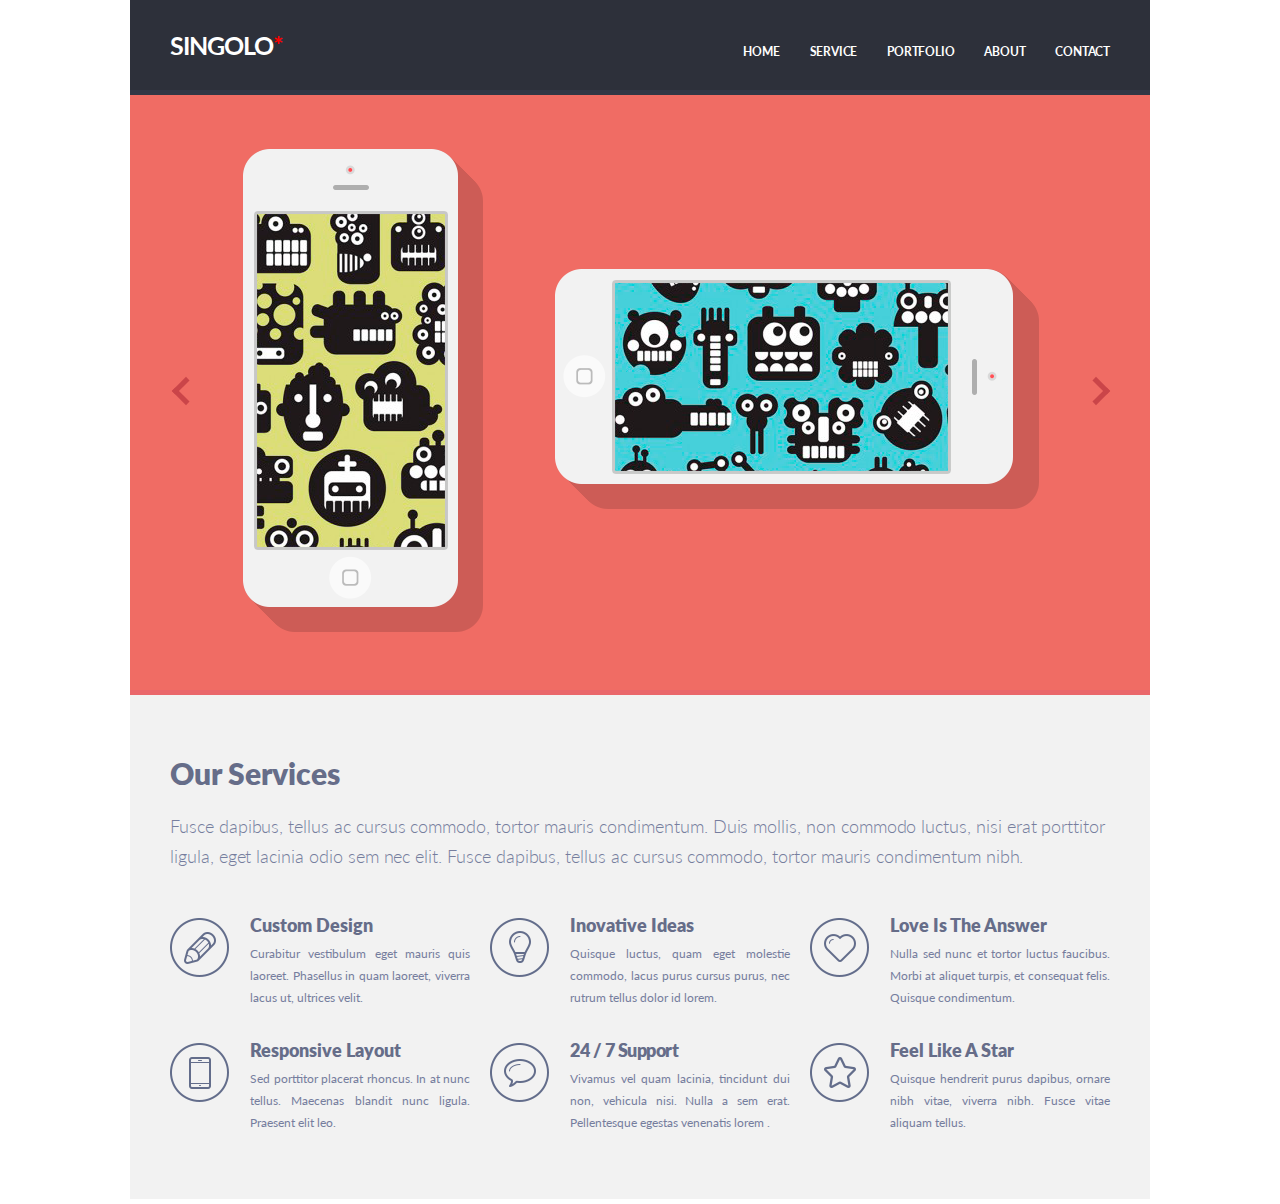
<file: singolo1.html>
<!DOCTYPE html>
<html lang="en">
<head>
    <meta charset="UTF-8">
    <meta name="viewport" content="width=device-width, initial-scale=1.0">
    <meta http-equiv="X-UA-Compatible" content="ie=edge">
    <title>Document</title>
    <link rel="stylesheet" href="singolo1.css">
</head>
<body>
<div class="wrapper">

    <header class="header">
        <div class="logo">
            <h1 class="logo-text">SINGOLO<span class="logo-red">*</span></h1>
        </div>
        <nav>
            <ul class="navigation">
                <li class="nav-li-item">HOME</li>
                <li class="nav-li-item">SERVICE</li>
                <li class="nav-li-item">PORTFOLIO</li>
                <li class="nav-li-item">ABOUT</li>
                <li class="nav-li-item">CONTACT</li>
            </ul>
        </nav>
    </header>
    <div class="section-header--divider"></div>

    <main>

        <section class="section section-slider">
            <span class="arrow arrow-left"></span>
            <img class="img1" src="./assets/img/iPhone%20Vertical.png" alt="phone">
            <img class="img2" src="./assets/img/iPhone%20Horizontal.png" alt="phone">
            <span class="arrow arrow-right"></span>

        </section>

        <div class="section-slider--divider"></div>


        <section class="section section-icon">
            <h2 class="section-icon--header">Our Services</h2>
            <p class="section-icon--text">Fusce dapibus, tellus ac cursus commodo, tortor mauris condimentum. Duis
                mollis, non commodo luctus, nisi erat porttitor ligula, eget lacinia odio sem nec elit. Fusce dapibus,
                tellus ac cursus commodo, tortor mauris condimentum nibh.</p>

            <div class="center div-icon">

                <div class="icon-wrapper">
                    <img src="assets/img/pen.png" class="icon-grid--elem" alt="icon1">
                    <h3 class="icon-header">Custom Design</h3>
                    <p class="icon-text icon-text-1">Curabitur vestibulum eget mauris quis laoreet. Phasellus in quam
                        laoreet, viverra lacus ut, ultrices velit.</p>
                </div>
                <div class="icon-wrapper">
                    <img src="assets/img/Ellipse.png" class="icon-grid--elem" alt="icon2">
                    <h3 class="icon-header">Inovative Ideas</h3>
                    <p class="icon-text icon-text-2">Quisque luctus, quam eget molestie commodo, lacus purus cursus
                        purus, nec rutrum tellus dolor id lorem.</p>
                </div>
                <div class="icon-wrapper">
                    <img src="assets/img/heart.png" class="icon-grid--elem" alt="icon3">
                    <h3 class="icon-header">Love Is The Answer</h3>
                    <p class="icon-text icon-text-3">Nulla sed nunc et tortor luctus faucibus. Morbi at aliquet turpis,
                        et consequat felis. Quisque condimentum.</p>
                </div>
                <div class="icon-wrapper">
                    <img src="assets/img/phone.png" class="icon-grid--elem" alt="icon4">
                    <h3 class="icon-header">Responsive Layout</h3>
                    <p class="icon-text icon-text-1">Sed porttitor placerat rhoncus. In at nunc tellus. Maecenas blandit
                        nunc ligula. Praesent elit leo.</p>
                </div>
                <div class="icon-wrapper">
                    <img src="assets/img/bubble.png" class="icon-grid--elem" alt="icon5">
                    <h3 class="icon-header support-header">24 / 7 Support</h3>
                    <p class="icon-text icon-text-2">Vivamus vel quam lacinia, tincidunt dui non, vehicula nisi. Nulla a
                        sem erat. Pellentesque egestas venenatis lorem .</p>
                </div>
                <div class="icon-wrapper">
                    <img src="assets/img/star.png" class="icon-grid--elem" alt="icon6">
                    <h3 class="icon-header">Feel Like A Star</h3>
                    <p class="icon-text icon-text-3">Quisque hendrerit purus dapibus, ornare nibh vitae, viverra nibh.
                        Fusce vitae aliquam tellus.</p>
                </div>

            </div>
        </section>
        <div class="section-icon--divider"></div>


    </main>

</div>
</body>
</html>
</file>
<file: singolo1.css>
@font-face {
    font-family: "Lato-regular";
    src: url("assets/fonts/Lato-Regular.ttf") format("truetype");
}

@font-face {
    font-family: "Lato-light";
    src: url("assets/fonts/Lato-Light.ttf") format("truetype");
}

@font-face {
    font-family: "Lato-bold";
    src: url("assets/fonts/Lato-Bold.ttf") format("truetype");
}

@font-face {
    font-family: "Lato-black";
    src: url("assets/fonts/Lato-Black.ttf") format("truetype");
}

* {
    margin: 0;
    padding: 0;
}

section, header {
    padding: 0 40px;
}

.wrapper {
    width: 1020px;
    margin: 0 auto;
}

.center {
    display: flex;
    justify-content: space-evenly;
    width: 940px;
    align-items: center;
    margin: 0 auto;
}

.header {
    height: 90px;
    margin: 0 auto;
    justify-content: space-between;
    display: flex;
    align-items: center;
    background-color: #2d303a;
    color: white;
}

.logo-red {
    color: red;
}

.logo-text {
    font-family: Lato-bold;
    font-size: 25px;
    letter-spacing: -1px;
}

.navigation {
    display: flex;
    list-style: none;
    font-family: Lato-bold;
    font-size: 12px;
    position: relative;
    top: 6px;
    right: -15px;
}

.nav-li-item {
    padding: 15px;
    cursor: pointer;
    letter-spacing: -0.2px;
}

.nav-li-item:hover {
    color: #b15755;
}

.section-header--divider {
    background-color: #323746;
    height: 5px;
    width: 100%;
}

.div-icon {
    display: grid;
    grid-template-rows: auto auto;
    grid-template-columns: 300px 300px 300px;
    grid-gap: 30px 20px;
}

.section-slider {
    background-color: #f06c64;
    padding: 54px;
    text-align: center;
    position: relative;
}

.section-icon {
    background-color: #f2f2f2;
    padding-top: 60px;
    padding-bottom: 65px;
}

.section-icon--header {
    font-family: Lato-black;
    font-size: 30px;
    color: #666d89;
    padding-bottom: 20px;
}

.section-icon--text {
    font-family: Lato-light;
    font-size: 18px;
    color: #767e9e;
    line-height: 30px;
    letter-spacing: -0.05px;
    padding-bottom: 43px;
}

.section-slider--divider {
    background-color: #ea676b;
    height: 5px;
    width: 100%;
}

.icon-wrapper {
    display: grid;
    grid-template-columns: auto auto;
    grid-template-rows: auto auto;
}

.icon-grid--elem {
    grid-row-start: 1;
    grid-row-end: 3;
    padding-right: 21px;
    padding-top: 4px;
}

.icon-header {
    font-family: Lato-black;
    font-size: 18px;
    color: #666d89;
}

.icon-text {
    font-family: Lato-regular;
    font-size: 12px;
    color: #767e9e;
    padding-top: 7px;
    line-height: 22px;
    text-align: justify;
}

.section-icon--divider {
    background-color: white;
    height: 5px;
    width: 100%;
}

.img1 {
    position: relative;
    right: 33px;
}

.img2 {
    position: relative;
    bottom: 123px;
    left: 35px;
}

.arrow {
    display: inline-block;
    width: 15px;
    height: 15px;
    border-top: 5px solid #ca4549;
    border-right: 5px solid #ca4549;
    cursor: pointer;
}

.arrow-right {
    transform: rotate(45deg);
    position: absolute;
    top: 48%;
    right: 44px;
}

.arrow-left {
    transform: rotate(-135deg);
    position: absolute;
    left: 46px;
    top: 48.1%;
}

.support-header {
    letter-spacing: -0.5px;
}
</file>
